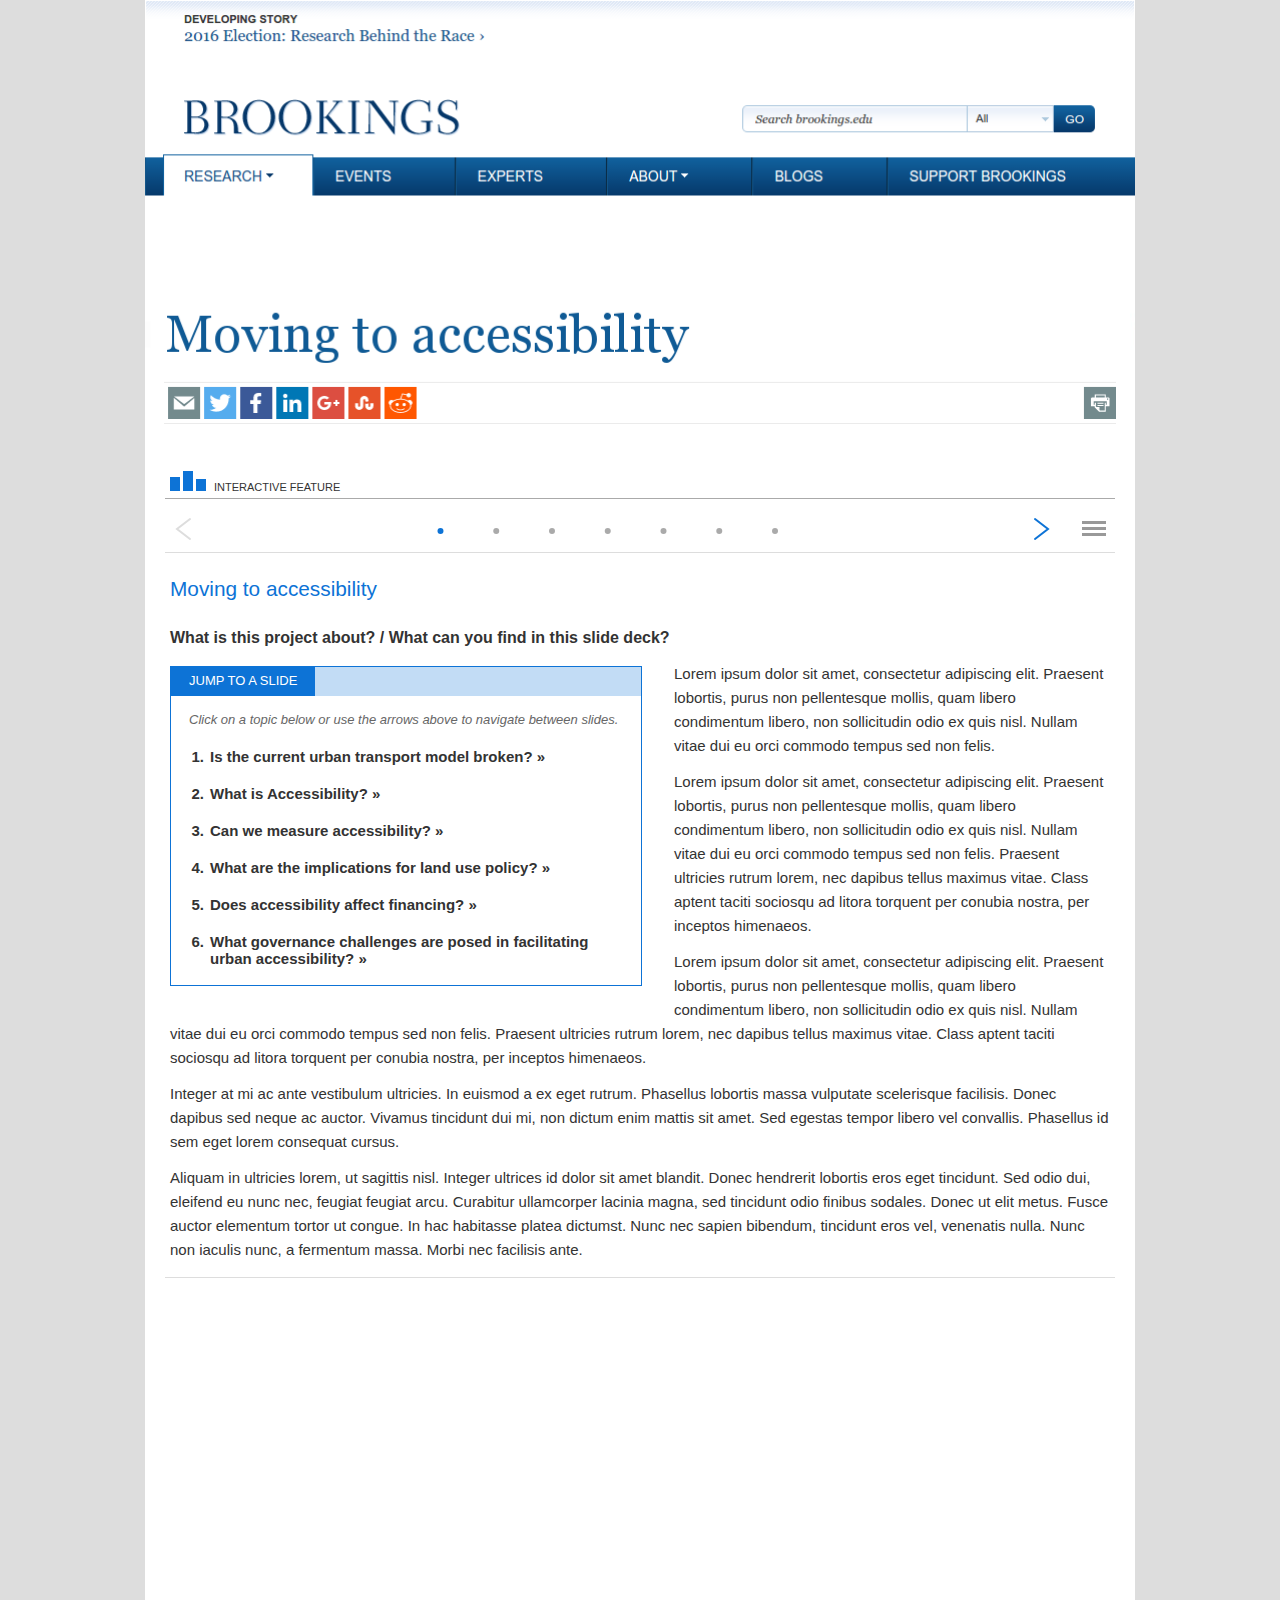
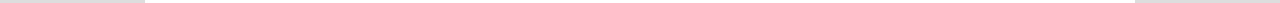
<file: sitecore_version/index.html>
<!--FIX INITIAL VIEW-->

<!DOCTYPE html>
<html>

<head>
<meta charset="UTF-8">
<meta name="viewport" content="width=device-width, initial-scale=1">

<link rel="stylesheet" type="text/css" href="metroInteractiveStyles.css">
<link rel="stylesheet" type="text/css" href="transitAccess.css">
</head>

<body style="background-color:#dddddd">
<script src="d3min.js" type="text/javascript"></script>
<script src="stateTracking.js" type="text/javascript"></script>

<div style="max-width:990px;width:100%;position:relative;margin:auto;background-color:#ffffff">
	<div style="width:100%">
		<img style="width:100%;" src="header.png"></img>
	</div>


	<div style="max-width:950px;width:100%;min-width:320px;min-height:600px;margin:25px auto">
		<div id="transit-access-wrap"></div>
	</div>

	<div style="width:100%;height:300px"></div>

</div>

<script>
	var TransitAccess = MetroInteractive(document.getElementById("transit-access-wrap"));
	TransitAccess.about("title","Moving to accessibility");
	TransitAccess.about("description",["<b>What is this project about? / What can you find in this slide deck?</b>","Lorem ipsum dolor sit amet, consectetur adipiscing elit. Praesent lobortis, purus non pellentesque mollis, quam libero condimentum libero, non sollicitudin odio ex quis nisl. Nullam vitae dui eu orci commodo tempus sed non felis.","Lorem ipsum dolor sit amet, consectetur adipiscing elit. Praesent lobortis, purus non pellentesque mollis, quam libero condimentum libero, non sollicitudin odio ex quis nisl. Nullam vitae dui eu orci commodo tempus sed non felis. Praesent ultricies rutrum lorem, nec dapibus tellus maximus vitae. Class aptent taciti sociosqu ad litora torquent per conubia nostra, per inceptos himenaeos.","Lorem ipsum dolor sit amet, consectetur adipiscing elit. Praesent lobortis, purus non pellentesque mollis, quam libero condimentum libero, non sollicitudin odio ex quis nisl. Nullam vitae dui eu orci commodo tempus sed non felis. Praesent ultricies rutrum lorem, nec dapibus tellus maximus vitae. Class aptent taciti sociosqu ad litora torquent per conubia nostra, per inceptos himenaeos.","Integer at mi ac ante vestibulum ultricies. In euismod a ex eget rutrum. Phasellus lobortis massa vulputate scelerisque facilisis. Donec dapibus sed neque ac auctor. Vivamus tincidunt dui mi, non dictum enim mattis sit amet. Sed egestas tempor libero vel convallis. Phasellus id sem eget lorem consequat cursus.","Aliquam in ultricies lorem, ut sagittis nisl. Integer ultrices id dolor sit amet blandit. Donec hendrerit lobortis eros eget tincidunt. Sed odio dui, eleifend eu nunc nec, feugiat feugiat arcu. Curabitur ullamcorper lacinia magna, sed tincidunt odio finibus sodales. Donec ut elit metus. Fusce auctor elementum tortor ut congue. In hac habitasse platea dictumst. Nunc nec sapien bibendum, tincidunt eros vel, venenatis nulla. Nunc non iaculis nunc, a fermentum massa. Morbi nec facilisis ante."]);
</script>

<script src="box1.js"></script>
<script src="box2.js"></script>
<script src="box3.js"></script>
<script src="box4.js"></script>
<script src="box5.js"></script>
<script src="box6.js"></script>
	


<script>
	TransitAccess.cap(); //tell the app to try and auto-draw based on hash and defaults
</script>

</body>
</html>
</file>
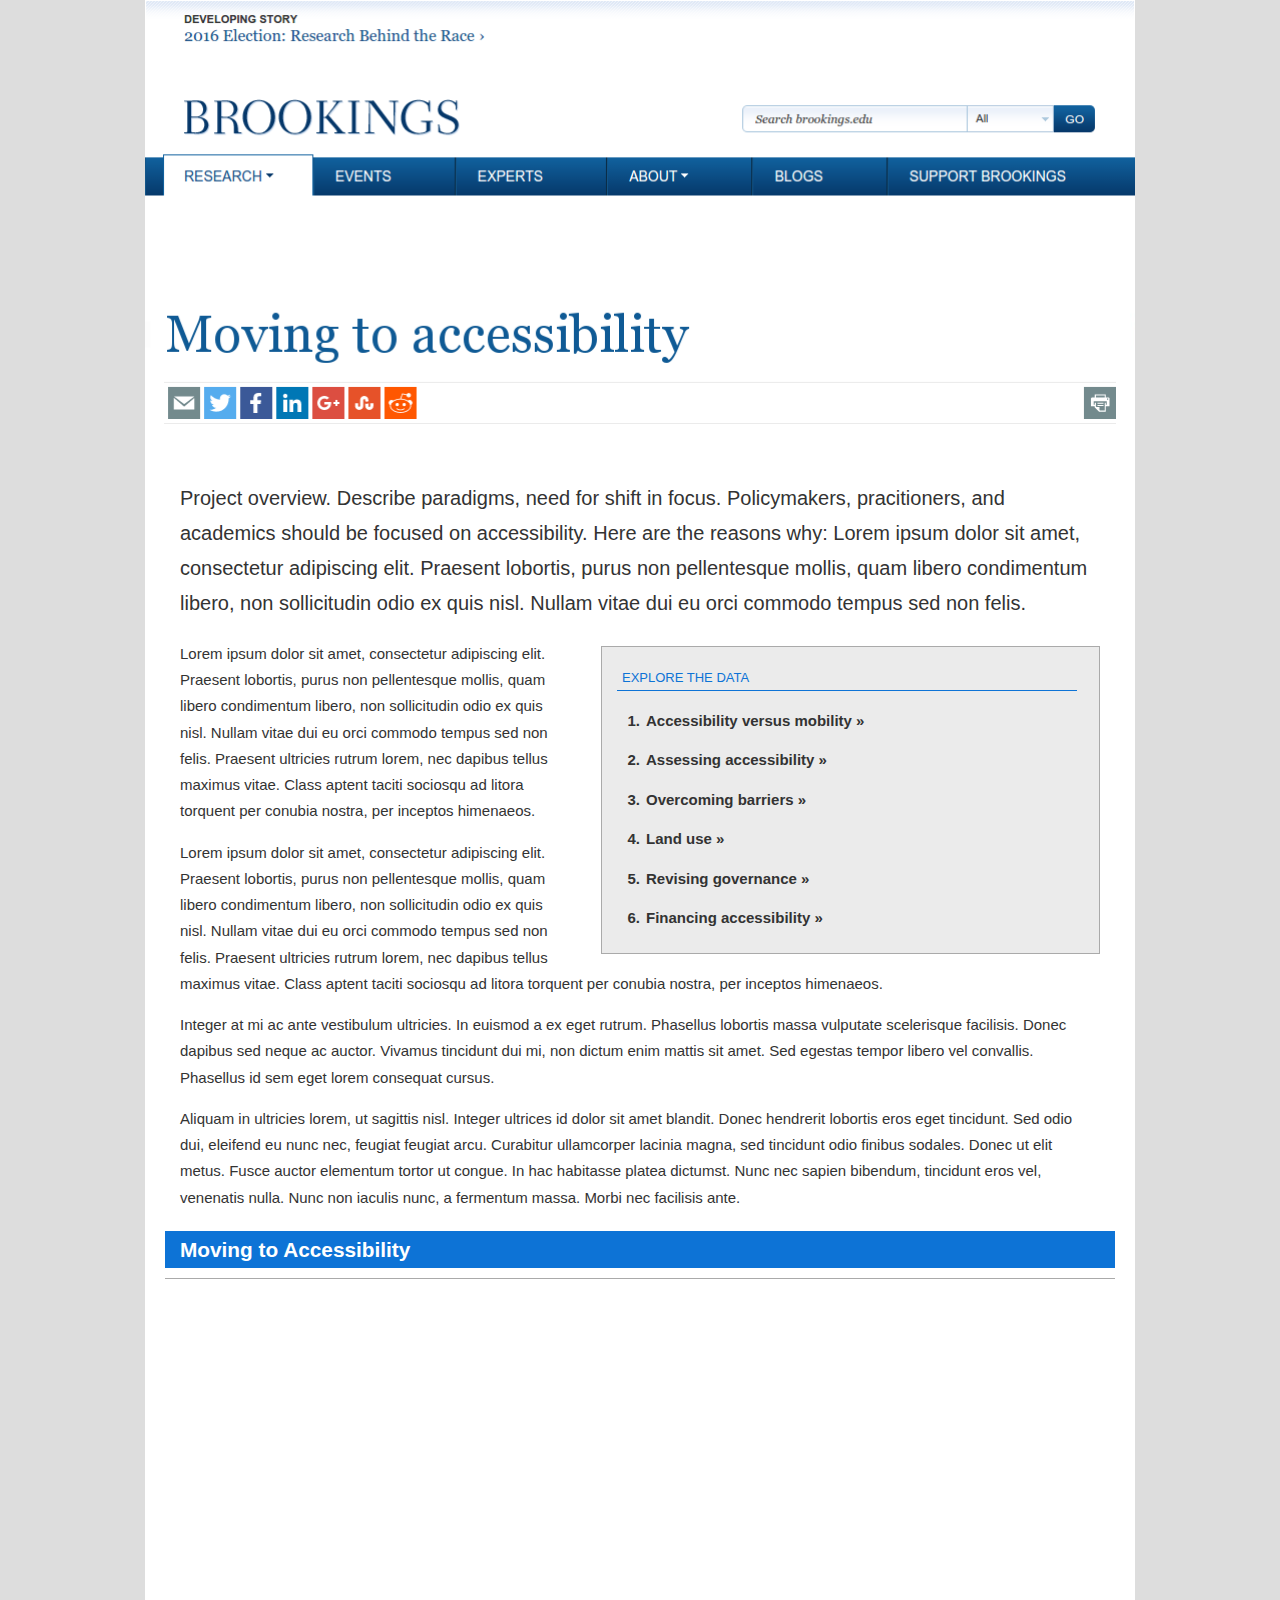
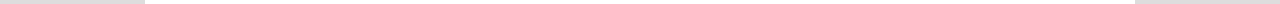
<file: testing/v0/index.html>
<!--FIX INITIAL VIEW-->

<!DOCTYPE html>
<html>

<head>
<meta charset="UTF-8">
<meta name="viewport" content="width=device-width, initial-scale=1">

<link rel="stylesheet" type="text/css" href="metroInteractiveStyles.css">
</head>

<body style="background-color:#dddddd">
<script src="d3min.js" type="text/javascript"></script>
<script src="stateTracking.js" type="text/javascript"></script>
<script src="mapClass.js"></script>

<div style="max-width:990px;width:100%;position:relative;margin:auto;background-color:#ffffff">
	<div style="width:100%">
		<img style="width:100%;" src="header.png"></img>
	</div>


	<div style="max-width:950px;width:100%;min-width:320px;min-height:600px;margin:25px auto">
		<div id="youth-employment-wrap"></div>
	</div>

	<div style="width:100%;height:300px"></div>

</div>

<script>
	var TransitAccess = MetroInteractive(document.getElementById("youth-employment-wrap"));
	TransitAccess.about("title","Moving to Accessibility");
	TransitAccess.about("description",["Project overview. Describe paradigms, need for shift in focus. Policymakers, pracitioners, and academics should be focused on accessibility. Here are the reasons why: Lorem ipsum dolor sit amet, consectetur adipiscing elit. Praesent lobortis, purus non pellentesque mollis, quam libero condimentum libero, non sollicitudin odio ex quis nisl. Nullam vitae dui eu orci commodo tempus sed non felis.","Lorem ipsum dolor sit amet, consectetur adipiscing elit. Praesent lobortis, purus non pellentesque mollis, quam libero condimentum libero, non sollicitudin odio ex quis nisl. Nullam vitae dui eu orci commodo tempus sed non felis. Praesent ultricies rutrum lorem, nec dapibus tellus maximus vitae. Class aptent taciti sociosqu ad litora torquent per conubia nostra, per inceptos himenaeos.","Lorem ipsum dolor sit amet, consectetur adipiscing elit. Praesent lobortis, purus non pellentesque mollis, quam libero condimentum libero, non sollicitudin odio ex quis nisl. Nullam vitae dui eu orci commodo tempus sed non felis. Praesent ultricies rutrum lorem, nec dapibus tellus maximus vitae. Class aptent taciti sociosqu ad litora torquent per conubia nostra, per inceptos himenaeos.","Integer at mi ac ante vestibulum ultricies. In euismod a ex eget rutrum. Phasellus lobortis massa vulputate scelerisque facilisis. Donec dapibus sed neque ac auctor. Vivamus tincidunt dui mi, non dictum enim mattis sit amet. Sed egestas tempor libero vel convallis. Phasellus id sem eget lorem consequat cursus.","Aliquam in ultricies lorem, ut sagittis nisl. Integer ultrices id dolor sit amet blandit. Donec hendrerit lobortis eros eget tincidunt. Sed odio dui, eleifend eu nunc nec, feugiat feugiat arcu. Curabitur ullamcorper lacinia magna, sed tincidunt odio finibus sodales. Donec ut elit metus. Fusce auctor elementum tortor ut congue. In hac habitasse platea dictumst. Nunc nec sapien bibendum, tincidunt eros vel, venenatis nulla. Nunc non iaculis nunc, a fermentum massa. Morbi nec facilisis ante."]);
</script>

<!--<script src="aboutView.js"></script>-->
<script src="views.js"></script>
	
<!--<script src="viewX.js"></script>-->

<script>
	TransitAccess.cap(); //tell the app to try and auto-draw based on hash and defaults
</script>

</body>
</html>
</file>
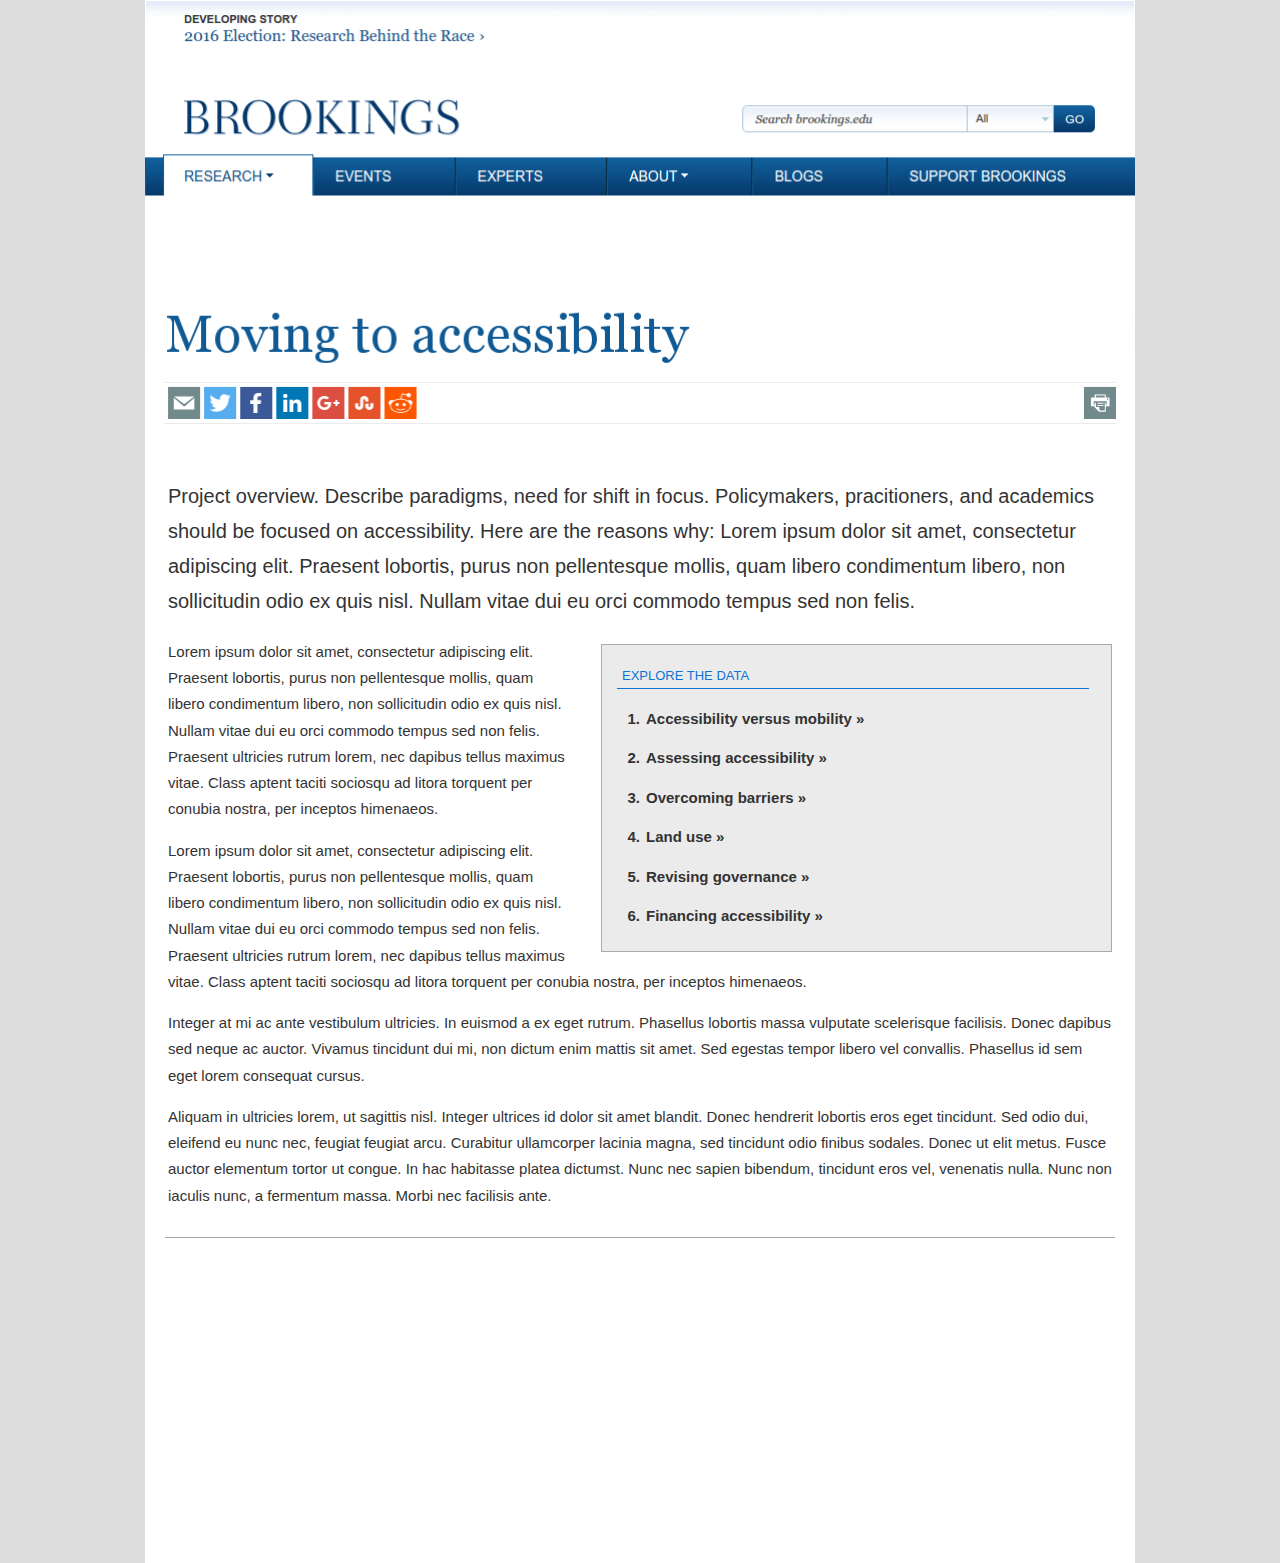
<file: archive/testing of sitecore version/v0/index.html>
<!--FIX INITIAL VIEW-->

<!DOCTYPE html>
<html>

<head>
<meta charset="UTF-8">
<meta name="viewport" content="width=device-width, initial-scale=1">

<link rel="stylesheet" type="text/css" href="metroInteractiveStyles.css">
</head>

<body style="background-color:#dddddd">
<script src="d3min.js" type="text/javascript"></script>
<script src="stateTracking.js" type="text/javascript"></script>
<script src="mapClass.js"></script>

<div style="max-width:990px;width:100%;position:relative;margin:auto;background-color:#ffffff">
	<div style="width:100%">
		<img style="width:100%;" src="header.png"></img>
	</div>


	<div style="max-width:950px;width:100%;min-width:320px;min-height:600px;margin:25px auto">
		<div id="youth-employment-wrap"></div>
	</div>

	<div style="width:100%;height:300px"></div>

</div>

<script>
	var TransitAccess = MetroInteractive(document.getElementById("youth-employment-wrap"));
	//TransitAccess.about("title","Moving to Accessibility");
	TransitAccess.about("description",["Project overview. Describe paradigms, need for shift in focus. Policymakers, pracitioners, and academics should be focused on accessibility. Here are the reasons why: Lorem ipsum dolor sit amet, consectetur adipiscing elit. Praesent lobortis, purus non pellentesque mollis, quam libero condimentum libero, non sollicitudin odio ex quis nisl. Nullam vitae dui eu orci commodo tempus sed non felis.","Lorem ipsum dolor sit amet, consectetur adipiscing elit. Praesent lobortis, purus non pellentesque mollis, quam libero condimentum libero, non sollicitudin odio ex quis nisl. Nullam vitae dui eu orci commodo tempus sed non felis. Praesent ultricies rutrum lorem, nec dapibus tellus maximus vitae. Class aptent taciti sociosqu ad litora torquent per conubia nostra, per inceptos himenaeos.","Lorem ipsum dolor sit amet, consectetur adipiscing elit. Praesent lobortis, purus non pellentesque mollis, quam libero condimentum libero, non sollicitudin odio ex quis nisl. Nullam vitae dui eu orci commodo tempus sed non felis. Praesent ultricies rutrum lorem, nec dapibus tellus maximus vitae. Class aptent taciti sociosqu ad litora torquent per conubia nostra, per inceptos himenaeos.","Integer at mi ac ante vestibulum ultricies. In euismod a ex eget rutrum. Phasellus lobortis massa vulputate scelerisque facilisis. Donec dapibus sed neque ac auctor. Vivamus tincidunt dui mi, non dictum enim mattis sit amet. Sed egestas tempor libero vel convallis. Phasellus id sem eget lorem consequat cursus.","Aliquam in ultricies lorem, ut sagittis nisl. Integer ultrices id dolor sit amet blandit. Donec hendrerit lobortis eros eget tincidunt. Sed odio dui, eleifend eu nunc nec, feugiat feugiat arcu. Curabitur ullamcorper lacinia magna, sed tincidunt odio finibus sodales. Donec ut elit metus. Fusce auctor elementum tortor ut congue. In hac habitasse platea dictumst. Nunc nec sapien bibendum, tincidunt eros vel, venenatis nulla. Nunc non iaculis nunc, a fermentum massa. Morbi nec facilisis ante."]);
</script>

<!--<script src="aboutView.js"></script>-->
<script src="views.js"></script>
	
<!--<script src="viewX.js"></script>-->

<script>
	TransitAccess.cap(); //tell the app to try and auto-draw based on hash and defaults
</script>

</body>
</html>
</file>
<file: sitecore_version/metroInteractiveStyles.css>
/*core styles*/
.metro-interactive-wrap p, .metro-interactive-wrap a, .metro-interactive-wrap i, .metro-interactive-wrap li, .metro-interactive-wrap td{
	font-family:arial;
	font-size:15px;
	color:#333333;
	fill:#333333;
	margin:1em 0px 1em 0px;
	padding:0px;
	line-height:1.3em;
}
.metro-interactive-wrap text{
	fill:#333333;
	font-family:arial;
}

.metro-interactive-wrap hr{
	border:1px solid #cccccc;
	border-width:1px 0px 0px 0px;
	height:1px;
	margin:8px 0px 8px 0px;
	padding:0px;
}

.metro-interactive-wrap ul{
	margin:0px;
	padding:0px;
}

.metro-interactive-wrap select{
	background-color:#ffffff;
	padding:5px;
	border: 1px solid #aaaaaa;
	outline: 0px solid #aaaaaa;

	font-size:15px;
	font-family:arial, helvetica, sans;
	line-height:1.25em;
}

.metro-interactive-wrap option{
	font-size:15px;
	font-family:arial, helvetica, sans;
}

.metro-interactive-wrap select:focus{
	border: 1px solid #aaaaaa;
}

/*end core styles*/
.metro-interactive-wrap{
	margin:0px 0px;
	background-color:#ffffff;
}

.metro-interactive-progress{
	background-color:#ffffff;
	margin:0px 0px 0px 0px;
	padding:8px 0px 7px 0px;
	height:44px;
	width:100%;
	border-bottom:1px solid #dddddd;
	-webkit-box-sizing:border-box;
	-moz-box-sizing:border-box;
	box-sizing:border-box;
	position:relative;
	visibility:visible;
	z-index:50;
	left:0%;
}

.metro-interactive-progress path{
	stroke:#0D73D6;
	stroke-width:2px;
	fill:#ffffff;
	fill:none;
	-webkit-transition:stroke 0.15s ease;
	-moz-transition:stroke 0.15s ease;
	-o-transition:stroke 0.15s ease;
	transition:stroke 0.15s ease;
}

.metro-interactive-progress .menu-button-inactive path{stroke:#dddddd;}
.metro-interactive-progress .menu-button-active path{stroke:#5097DD;}

.metro-interactive-wrap div.sort-asc p::after{content:"▲";color:#666666;}
.metro-interactive-wrap div.sort-desc p::after{content: "▼";color:#666666;}

.metro-interactive-wrap .generic-button{
	float:left;
	margin:2px 8px 6px 0px;
	padding: 2px 6px;
	border:1px solid #aaaaaa;
	background-color:#ffffff;
	cursor:pointer;
	-webkit-box-sizing:border-box;
	-moz-box-sizing:border-box;
	box-sizing:border-box;
}
.metro-interactive-wrap .generic-button:last-child{margin-right:0px;}
.metro-interactive-wrap .generic-button:hover{border-color:#666666;}
.metro-interactive-wrap .generic-button.generic-button-selected, .metro-interactive-wrap .generic-button.generic-button-selected:hover{background-color:#666666;border-color:#666666;}
.metro-interactive-wrap .generic-button p{
	font-size:13px;
	text-align:center;
	line-height:1em;
	padding:4px 8px;
	margin:0px;

	/*disable text selection*/
	-moz-user-select: none;
	-ms-user-select: none;
	-webkit-touch-callout: none;
	-webkit-user-select: none;   
	user-select: none;
}
.metro-interactive-wrap .generic-button.generic-button-selected p{color:#ffffff;}

.metro-interactive-wrap .striped-background{
	background-image: linear-gradient(to left, #fbfbfb, #ffffff);
}

.metro-interactive-wrap .text-accent-uc1{
	text-transform:uppercase;
	color:#666666;
	margin:0px;
	font-size:11px;
}

.metro-interactive-wrap .text-accent-uc2{
	text-transform:uppercase;
	color:#666666;
	margin:0px;
	font-size:13px;
}


.metro-interactive-views{
	min-height:500px;
	position:relative;
	visibility:visible;
	overflow:hidden;
	border:1px solid #aaaaaa;
	border-width:0px 0px 0px 0px;
	z-index:50;
	left:0%;
}

.metro-interactive-views .metro-interactive-global-options{
	position:absolute;
	width:320px;
	height:100%;
	height:calc(100% - 1px);
	z-index:60;
	top:0px;
	right:0px;
	opacity:1;
	background-color:#ffffff;
	background-color:rgba(255,255,255,1);
	border:1px solid #dddddd;
	border-width: 0px 1px 0px 1px;


	-webkit-transition:opacity 0.35s ease, right 0.5s ease;
	-moz-transition:opacity 0.35s ease, right 0.5s ease;
	-o-transition:opacity 0.35s ease, right 0.5s ease;
	transition:opacity 0.35s ease, right 0.5s ease;
}
.metro-interactive-views .metro-interactive-global-options.global-options-hidden{	
	opacity: 0;
}
.metro-interactive-views .metro-interactive-global-options.global-options-out{
	right:-320px;
	z-index: 0;
}


.metro-interactive-view-wrap{
	position:absolute;
	top:0px;
	left:0%;
	width:100%;
	height:auto;
}

.metro-interactive-view{
	position:relative;
	top:0%;
	left:0%;
	min-height:600px;

	opacity: 1;

	-webkit-transition:opacity 0.35s ease, left 0.5s ease;
	-moz-transition:opacity 0.35s ease, left 0.5s ease;
	-o-transition:opacity 0.35s ease, left 0.5s ease;
	transition:opacity 0.35s ease, left 0.5s ease;

	-webkit-box-sizing:border-box;
 	-moz-box-sizing: border-box;
  	box-sizing: border-box;

  	border:1px solid #dddddd;
  	border-width:0px 0px 1px 0px;

  	padding:0px 0px 10px 0px;
  	z-index:10;

  	background: #ffffff;
}

.metro-interactive-view-header{
	background-color: #ffffff;
	left:0px;
	position:relative;
	padding:20px 5px 3px 5px;
	z-index:15;
	margin-bottom:0px;
	min-height:30px;
}

.metro-interactive-wrap .metro-interactive-view-header p:first-child{color:#0D73D6; line-height:1.3em; font-size:1.3em; font-weight:normal; margin:2px 0px 2px 0px;}
.metro-interactive-wrap .metro-interactive-header-text{color:#0D73D6; line-height:1.3em; font-size:1.3em; font-weight:normal; margin:2px 0px 2px 0px;}
.metro-interactive-wrap .metro-interactive-view-description{line-height:1.6em;margin-top:0.5em;margin-bottom:0.5em;}

.metro-interactive-view-content{
	padding:5px 5px;
}

.metro-interactive-view-content p, .metro-interactive-view-content li{line-height:1.6em;}

.metro-interactive-view.out-left{left:-110%; opacity:0; z-index:1;}
.metro-interactive-view.out-right{left:110%; opacity:0; z-index:1;}
.metro-interactive-view.out-of-view{
	-webkit-transition:none;
	-moz-transition:none;
	-o-transition:none;
	transition:none;
}
.metro-interactive-view.bad-view{opacity:0.3;}
.metro-interactive-view.bad-view::before{content:"An error occured while retrieving your data. Please reload the page"; position:absolute; top:50px; left:30px;}

.metro-interactive-wrap .out-of-flow{
	position:absolute;
	visibility:hidden;
	top:0px;
	left:0px;
	z-index:0;
	pointer-events:none;
}

/*control of showing/hiding the toc is at bottom to ensure the styles are note overridden*/

p.metro-interactive-description{
	line-height:1.6em;
	font-size:1em;
	margin:0.8em 0px 0px 0px;
}

p.metro-interactive-description:first-child{
	font-size:1em;
	font-weight:bold;
	margin-top:0.8em;
}

.metro-interactive-toc-box{
	border:1px solid #0D73D6;
	margin:15px 30px 15px 0px;
	width:50%;
	float:left;
}

.metro-interactive-content-link{
	cursor:pointer;
	margin:10px 0px;
	font-weight:bold;
	position:relative;
}
.metro-interactive-content-link p{position:relative;}
.metro-interactive-content-link:hover p {
	color:#0D73D6;
}

.metro-interactive-loading-icon{
	position:absolute;
	left:50%;
	margin-left:-20px;
	top:50px;
	display:none;
}



.metro-interactive-info-button{
	position:absolute;
	right:0px;
	top:0px;
	width:30px;
	height:23px;
	padding:9px 6px 9px 10px;
	z-index:100;
	cursor:pointer;
}

.metro-interactive-info-button > div{
	border:0px solid #0D73D6;
	position:relative;
	width:100%;
	height:21px;
}

.metro-interactive-info-button > div:before{
	content: "";
	position: absolute;
	top: 0px;
	left: 0px;
	width: 24px;
	margin: 3px;
	height: 3px;
	border-top: 9px double #999999;
	border-bottom: 3px solid #999999;
	background-color: #ffffff;
}

.metro-interactive-info-button:hover > div:before{
	border-color:#0D73D6;
}

.metro-interactive-close-button{
	position:absolute;
	right:0px;
	top:0px;
	width:25px;
	height:25px;
	margin:0px 7px;
	z-index:105;
	cursor:pointer;
}

.metro-interactive-close-button:after,.metro-interactive-close-button:before{
	-webkit-transform: rotate(45deg);
    -moz-transform: rotate(45deg);
    -ms-transform: rotate(45deg);
    -o-transform: rotate(45deg);
    transform: rotate(45deg);
    width:100%;
    top:50%;
    height:4px;
    margin-top:-2px;
    background-color:#ffffff;
    content:"";
    position:absolute;
}
.metro-interactive-close-button:before{
	-webkit-transform: rotate(-45deg);
    -moz-transform: rotate(-45deg);
    -ms-transform: rotate(-45deg);
    -o-transform: rotate(-45deg);
    transform: rotate(-45deg);
}




.metro-interactive-loading-icon rect{shape-rendering:crispEdges;}
.metro-interactive-loading-icon text{fill:#666666;}

.metro-interactive-view.view-is-loading .metro-interactive-loading-icon{display:block;}

/*Utility classes*/
.metro-interactive-wrap .c-fix::after{
	content:"";
	display:table;
	clear:both;
}

.metro-interactive-wrap .as-table p{
	margin:0px;
	line-height:normal;
}

.metro-interactive-wrap .as-table p span{
	white-space: nowrap;
}

.metro-interactive-wrap .as-table{
	display:table;
	table-layout:fixed;
	width:100%;
	border-collapse:collapse;
}

.metro-interactive-wrap .as-table .as-table-row{
	display:table-row;
	width:100%;
}

.metro-interactive-wrap .as-table .as-table-row.as-row-highlight {
	background-color:#e0e0e0;
}

.metro-interactive-wrap .as-table .as-table-row .as-table-cell{
	display:table-cell;
	vertical-align:bottom;
	padding:5px 5px 5px 2px;
}
.metro-interactive-wrap .as-table .as-table-row .as-table-cell.border-bottom{
	border:1px dotted #aaaaaa;
	border-width:0px 0px 1px 0px; 
	border-bottom-color:#aaaaaa;
}
.metro-interactive-wrap .as-table .as-table-row:last-child .as-table-cell{border-bottom:none;}

.metro-interactive-wrap .table-row .row-detail{display:none; min-height:100px;padding-top:12px;}

.metro-interactive-wrap .table-row{
	background-color:#ffffff;
	cursor:pointer;
	pointer-events:all;
	border:none;
	padding:15px 10px 10px 10px;
}
.metro-interactive-wrap .table-row.row-is-pinned, .metro-interactive-wrap .table-row.row-is-highlighted{
	background-color:#fbfbfb;
	border-right-color:#aaaaaa;
	border-left-color:#aaaaaa;
}

.metro-interactive-wrap .as-table-row.row-is-pinned, .metro-interactive-wrap .as-table-row.row-is-highlighted{
	background-color:#ebebeb;
}
.metro-interactive-wrap .as-table-row.row-is-pinned p, 
.metro-interactive-wrap .as-table-row.row-is-highlighted p,
.metro-interactive-wrap .as-table-row.row-is-bolded p {
	font-weight:bold;
}

.metro-interactive-wrap .table-row.row-is-pinned .row-label, 
.metro-interactive-wrap .table-row.row-is-highlighted .row-label{font-weight:bold;}

.metro-interactive-wrap .table-row.row-is-pinned {border-style:solid;}
.metro-interactive-wrap .table-row.row-is-pinned .row-detail{display:block;}

.metro-interactive-wrap .two-fifths{
	width:40%;
	float:left;
	overflow-x:hidden;
	overflow-y:auto;
}

/*clearfix the grid*/
.metro-interactive-wrap .metro-interactive-grid:after{
	content:"";
	display:table;
	clear:both;
}

.metro-interactive-wrap .metro-interactive-grid > div{
	-webkit-box-sizing:border-box;
	-moz-box-sizing:border-box;
	box-sizing:border-box;
	padding:15px;
	float:left;
}
.metro-interactive-wrap .metro-interactive-grid.four-equal > div{width:25%;}
.metro-interactive-wrap .metro-interactive-grid.three-equal > div{width:33.3%;}
.metro-interactive-wrap .metro-interactive-grid.two-equal > div{width:50%;}

.metro-interactive-wrap .metro-interactive-grid.three-two > div{width:40%;}
.metro-interactive-wrap .metro-interactive-grid.three-two > div:first-child{width:60%;}
.metro-interactive-wrap .metro-interactive-grid.two-three > div{width:60%;}
.metro-interactive-wrap .metro-interactive-grid.two-three > div:first-child{width:40%;}

.metro-interactive-wrap .metro-interactive-grid.three-one > div{width:25%;}
.metro-interactive-wrap .metro-interactive-grid.three-one > div:first-child{width:75%;}
.metro-interactive-wrap .metro-interactive-grid.one-three > div{width:75%;}
.metro-interactive-wrap .metro-interactive-grid.one-three > div:first-child{width:25%;}

.metro-interactive-wrap .no-mobile-display{

}

.metro-interactive-wrap .bulleted-item{
	position:relative;
	margin:0px 15px 0px 45px;
	padding:0px 5px 5px 5px;
}
.metro-interactive-wrap .bulleted-item::before{
	position:absolute;
	left:-12px;
	content:"• ";
}
.metro-interactive-wrap .bulleted-item span{font-style:italic; text-decoration:underline;}

.metro-interactive-view .column-right{float:right;}
.metro-interactive-view .column-left{float:left;}

.metro-interactive-view svg g.d3-axis-group text{
	font-size:11px;
}
.metro-interactive-view svg g.d3-axis-group line, .metro-interactive-view svg g.d3-axis-group path{
	fill:none;
	stroke:#cccccc;
	stroke-width:1px;
	shape-rendering:crispEdges;
}


@media (min-width:0px){
	.metro-interactive-wrap .metro-interactive-grid.four-equal > div{width:100%;}
	.metro-interactive-wrap .metro-interactive-grid.three-equal > div{width:100%;}
	.metro-interactive-wrap .metro-interactive-grid.two-equal > div{width:100%;}

	.metro-interactive-wrap .metro-interactive-grid.three-two > div{width:100%;}
	.metro-interactive-wrap .metro-interactive-grid.three-two > div:first-child{width:100%;}
	.metro-interactive-wrap .metro-interactive-grid.two-three > div{width:100%;}
	.metro-interactive-wrap .metro-interactive-grid.two-three > div:first-child{width:100%;}

	.metro-interactive-wrap .metro-interactive-grid.three-one > div{width:100%;}
	.metro-interactive-wrap .metro-interactive-grid.three-one > div:first-child{width:100%;}
	.metro-interactive-wrap .metro-interactive-grid.one-three > div{width:100%;}
	.metro-interactive-wrap .metro-interactive-grid.one-three > div:first-child{width:100%;}

	.metro-interactive-wrap .no-mobile-display{display:none;}
	.metro-interactive-wrap .mobile-bottom-buffer{margin-bottom:25px;}

	p.first-graph-emphasis{margin-top:1em;}
	.metro-interactive-toc-box{float:none; width:auto; margin:1em 0px 1em 0px;}

	.metro-interactive-wrap p, .metro-interactive-wrap a, .metro-interactive-wrap i, .metro-interactive-wrap li, 
	.metro-interactive-wrap td, .metro-interactive-wrap p span{
			font-size:13px;
	}

	.metro-interactive-wrap .metro-interactive-header-text{font-size:15px;}

	.metro-interactive-views .metro-interactive-global-options{width:320px;}
	.metro-interactive-views .metro-interactive-global-options.global-options-out{right:-320px;}

}
@media (min-width:640px){
	.metro-interactive-wrap .metro-interactive-grid.four-equal > div{width:25%;}
	.metro-interactive-wrap .metro-interactive-grid.three-equal > div{width:33.3%;}
	.metro-interactive-wrap .metro-interactive-grid.two-equal > div{width:50%;}

	.metro-interactive-wrap .metro-interactive-grid.three-two > div{width:40%;}
	.metro-interactive-wrap .metro-interactive-grid.three-two > div:first-child{width:60%;}
	.metro-interactive-wrap .metro-interactive-grid.two-three > div{width:60%;}
	.metro-interactive-wrap .metro-interactive-grid.two-three > div:first-child{width:40%;}

	.metro-interactive-wrap .metro-interactive-grid.three-one > div{width:25%;}
	.metro-interactive-wrap .metro-interactive-grid.three-one > div:first-child{width:75%;}
	.metro-interactive-wrap .metro-interactive-grid.one-three > div{width:75%;}
	.metro-interactive-wrap .metro-interactive-grid.one-three > div:first-child{width:25%;}

	.metro-interactive-wrap .no-mobile-display{display:block;}
	.metro-interactive-wrap .mobile-bottom-buffer{margin-bottom:0px;}

	p.first-graph-emphasis{margin-top:1em;}
	.metro-interactive-toc-box{float:left; width:50%; margin:1em 2em 1em 0em;}

	.metro-interactive-wrap p, .metro-interactive-wrap a, .metro-interactive-wrap i, .metro-interactive-wrap li, 
	.metro-interactive-wrap td, .metro-interactive-wrap p span{
			font-size:15px;
	}

	.metro-interactive-wrap .metro-interactive-header-text{font-size:17px;}

	.metro-interactive-views .metro-interactive-global-options{width:420px;}
	.metro-interactive-views .metro-interactive-global-options.global-options-out{right:-420px;}
}

/*misc*/
body{
	margin:0px;
}

/*disable text highlighting*/
.metro-interactive-wrap .disable-text-select {
	-moz-user-select: none;
	-ms-user-select: none;
	-webkit-touch-callout: none;
	-webkit-user-select: none;   
	user-select: none;
}
</file>
<file: sitecore_version/transitAccess.css>
/*transit-access styles*/

.left60{
	width:55%;
	float:left;
}

.right40{
	width:44%;
	float:right;
	background-color:#efefef;
	border:1px solid #aaaaaa;
	margin-right:-4px;
	margin-top:1.25em;
	min-height:500px;
}

.left60 div{
	padding:0px 10px 0px 0px;
}

.right40 div{
	padding:10px 20px;
}

.right40 div p:first-child{margin-top:5px; font-style:italic;}

@media (min-width:0px){
	.left60, .right40{
		width:auto;
		float:none;
	}
}

@media (min-width:780px){
	.left60{
		width:55%;
		float:left;
	}
	.right40{
		width:42%;
		float:right;
	}

}
</file>
<file: testing/v0/metroInteractiveStyles.css>
/*core styles*/
.metro-interactive-wrap p, .metro-interactive-wrap a, .metro-interactive-wrap i, .metro-interactive-wrap li{
	font-family:arial;
	font-size:15px;
	color:#333333;
	fill:#333333;
	margin:1em 0px 1em 0px;
	padding:0px;
	line-height:1.3em;
}
.metro-interactive-wrap text{
	fill:#333333;
	font-family:arial;
}

.metro-interactive-wrap hr{
	border:1px solid #cccccc;
	border-width:1px 0px 0px 0px;
	height:1px;
	margin:8px 0px 8px 0px;
	padding:0px;
}

.metro-interactive-wrap ul{
	margin:0px;
	padding:0px;
}

/*end core styles*/


.metro-interactive-wrap{
	margin:0px 0px;
	background-color:#ffffff;
}

.metro-interactive-progress{
	background-color:#ffffff;
	margin:0px 0px 10px 0px;
	padding:15px 0px 0px 0px;
	height:35px;
	width:100%;
	-webkit-box-sizing:border-box;
	-moz-box-sizing:border-box;
	box-sizing:border-box;
	position:relative;
	visibility:visible;
}

.metro-interactive-progress path{
	stroke:#999999;
	stroke-width:2px;
	fill:#ffffff;
	fill:none;
	-webkit-transition:stroke 0.15s ease;
	-moz-transition:stroke 0.15s ease;
	-o-transition:stroke 0.15s ease;
	transition:stroke 0.15s ease;
}

.metro-interactive-progress .menu-button-inactive path{stroke:#dddddd;}
.metro-interactive-progress .menu-button-active path{stroke:#0D73D6;}

.metro-interactive-wrap div.sort-asc p::after{content:"▲";color:#666666;}
.metro-interactive-wrap div.sort-desc p::after{content: "▼";color:#666666;}

.metro-interactive-wrap .generic-button{
	float:left;
	margin:4px 8px 4px 0px;
	border:1px solid #aaaaaa;
	cursor:pointer;
	-webkit-box-sizing:border-box;
	-moz-box-sizing:border-box;
	box-sizing:border-box;
}
.metro-interactive-wrap .generic-button:hover{border-color:#666666;}
.metro-interactive-wrap .generic-button.generic-button-selected, .metro-interactive-wrap .generic-button.generic-button-selected:hover{background-color:#666666;border-color:#666666;}
.metro-interactive-wrap .generic-button p{font-size:13px;text-align:center;line-height:1em;padding:4px 8px;margin:0px;}
.metro-interactive-wrap .generic-button.generic-button-selected p{color:#ffffff;}

.metro-interactive-wrap .striped-background{
	background-image: linear-gradient(to left, #fbfbfb, #ffffff);
}


.metro-interactive-views{
	min-height:500px;
	position:relative;
	visibility:visible;
	overflow:hidden;
	border:1px solid #aaaaaa;
	border-width:0px 0px 0px 0px;
}

.metro-interactive-view-wrap{
	position:absolute;
	top:0px;
	left:0%;
	width:100%;
	height:auto;
}

.metro-interactive-view{
	position:relative;
	top:0%;
	left:0%;
	min-height:600px;

	opacity: 1;

	-webkit-transition:opacity 0.35s ease, left 0.5s ease;
	-moz-transition:opacity 0.35s ease, left 0.5s ease;
	-o-transition:opacity 0.35s ease, left 0.5s ease;
	transition:opacity 0.35s ease, left 0.5s ease;

	-webkit-box-sizing:border-box;
 	-moz-box-sizing: border-box;
  	box-sizing: border-box;

  	border:1px solid #aaaaaa;
  	border-width:1px 0px 1px 0px;

  	padding:0px 0px 10px 0px;
  	z-index:10;

  	background: #ffffff;
}

.metro-interactive-view-header{
	background-color: #ffffff;
	left:0px;
	position:relative;
	padding:15px 5px 3px 5px;
	z-index:15;
	margin-bottom:0px;
	min-height:30px;
}

.metro-interactive-view-header p:first-child, p.metro-interactive-header-text{color:#0D73D6; line-height:1.3em; font-size:1.3em; font-weight:bold; margin:2px 0px 2px 0px;}
p.metro-interactive-view-description{line-height:1.75em;margin-top:0.5em;}

.metro-interactive-view-content{
	padding:15px 5px;
}

.metro-interactive-view-content p, .metro-interactive-view-content li{line-height:1.75em;}

.metro-interactive-view.out-left{left:-110%; opacity:0; z-index:1;}
.metro-interactive-view.out-right{left:110%; opacity:0; z-index:1;}
.metro-interactive-view.out-of-view{
	-webkit-transition:none;
	-moz-transition:none;
	-o-transition:none;
	transition:none;
}
.metro-interactive-view.bad-view{opacity:0.3;}
.metro-interactive-view.bad-view::before{content:"An error occured while retrieving your data. Please reload the page"; position:absolute; top:50px; left:30px;}

.metro-interactive-view-menu{
	position:absolute;
	visibility:hidden;
	opacity:0;

	top:0%;
	left:0%;
	min-height:500px;
	/*height:1080px;
	height:100vh;*/
	width:100%;

	-webkit-transition:opacity 0.25s ease, visibility 0s 0.25s;
	-moz-transition:opacity 0.25s ease, visibility 0s 0.25s;
	-o-transition:opacity 0.25s ease, visibility 0s 0.25s;
	transition:opacity 0.25s ease, visibility 0s 0.25s;

	-webkit-box-sizing:border-box;
 	-moz-box-sizing: border-box;
  	box-sizing: border-box;

  	border:1px solid #aaaaaa;
  	border-width:0px 0px 1px 0px;

  	padding:0px 0px 10px 0px;
  	z-index:100;
  	background: #ffffff;
}
.metro-interactive-view-menu .metro-interactive-view-header{background-color:#0D73D6;} /*border-color:#0D73D6;*/
.metro-interactive-view-menu .metro-interactive-view-header p{color:#ffffff;}

/*control of showing/hiding the toc is at bottom to ensure the styles are note overridden*/

p.metro-interactive-description{
	line-height:1.75em;
}

/*p.metro-interactive-description:first-child{
	margin:15px 0px;
	font-size:1.25em;
	line-height:1.75em;
}*/

.metro-interactive-toc-box{
	padding:15px 22px 15px 15px;
	border:1px solid #aaaaaa;
	background-color:#ebebeb;
	margin:5px 0px 10px 30px;
	width:50%;
	float:right;
}

p.first-graph-emphasis{
	margin-top:15px;
	font-size:1.25em;
	line-height:1.75em;
}

.metro-interactive-content-link{
	cursor:pointer;
	margin:10px 0px;
	font-weight:bold;
	position:relative;
}
.metro-interactive-content-link p{position:relative;}
.metro-interactive-content-link:hover p {
	color:#0D73D6;
}

.metro-interactive-loading-icon{
	position:absolute;
	left:50%;
	margin-left:-20px;
	top:50px;
	display:none;
}



.metro-interactive-info-button{
	position:absolute;
	right:0px;
	top:5px;
	width:30px;
	height:23px;
	padding:9px 6px 9px 10px;
	z-index:100;
	cursor:pointer;
}

.metro-interactive-info-button > div{
	border:0px solid #0D73D6;
	position:relative;
	width:100%;
	height:21px;
}

.metro-interactive-info-button > div:before{
	content: "";
	position: absolute;
	top: 0px;
	left: 0px;
	width: 24px;
	margin: 3px;
	height: 3px;
	border-top: 9px double #999999;
	border-bottom: 3px solid #999999;
	background-color: #ffffff;
}

.metro-interactive-info-button > div:hover:before{
	border-color:#0D73D6;
}

.metro-interactive-close-button{
	position:absolute;
	right:0px;
	top:0px;
	width:25px;
	height:25px;
	margin:0px 7px;
	z-index:105;
	cursor:pointer;
}

.metro-interactive-close-button:after,.metro-interactive-close-button:before{
	-webkit-transform: rotate(45deg);
    -moz-transform: rotate(45deg);
    -ms-transform: rotate(45deg);
    -o-transform: rotate(45deg);
    transform: rotate(45deg);
    width:100%;
    top:50%;
    height:4px;
    margin-top:-2px;
    background-color:#ffffff;
    content:"";
    position:absolute;
}
.metro-interactive-close-button:before{
	-webkit-transform: rotate(-45deg);
    -moz-transform: rotate(-45deg);
    -ms-transform: rotate(-45deg);
    -o-transform: rotate(-45deg);
    transform: rotate(-45deg);
}




.metro-interactive-loading-icon rect{shape-rendering:crispEdges;}
.metro-interactive-loading-icon text{fill:#666666;}

.metro-interactive-view.view-is-loading .metro-interactive-loading-icon{display:block;}

/*Utility classes*/
.metro-interactive-wrap .c-fix::after{
	content:"";
	display:table;
	clear:both;
}

.metro-interactive-wrap .as-table p{
	margin:0px;
}

.metro-interactive-wrap .as-table{
	display:table;
	table-layout:fixed;
	width:100%;
	border-collapse:collapse;
}

.metro-interactive-wrap .as-table .as-table-row{
	display:table-row;
	width:100%;
}

.metro-interactive-wrap .as-table .as-table-row .as-table-cell{
	display:table-cell;
	vertical-align:bottom;
	padding:5px 5px 5px 2px;
}
.metro-interactive-wrap .as-table .as-table-row:last-child .as-table-cell{border-bottom:none;}

.metro-interactive-wrap .table-row .row-detail{display:none; min-height:100px;padding-top:12px;}

.metro-interactive-wrap .table-row{
	background-color:#ffffff;
	cursor:pointer;
	pointer-events:all;
	border:1px dotted #ffffff;
	border-width:0px 0px 1px 0px; 
	border-bottom-color:#aaaaaa;
	padding:15px 10px 10px 10px;
}
.metro-interactive-wrap .table-row.row-is-pinned, .metro-interactive-wrap .table-row.row-is-highlighted{
	background-color:#fbfbfb;
	border-right-color:#aaaaaa;
	border-left-color:#aaaaaa;
}
.metro-interactive-wrap .table-row.row-is-pinned .row-label, 
.metro-interactive-wrap .table-row.row-is-highlighted .row-label{font-weight:bold;}

.metro-interactive-wrap .table-row.row-is-pinned {border-style:solid;}
.metro-interactive-wrap .table-row.row-is-pinned .row-detail{display:block;}

.metro-interactive-wrap .two-fifths{
	width:40%;
	float:left;
	overflow-x:hidden;
	overflow-y:auto;
}

.metro-interactive-wrap .metro-interactive-grid > div{
	-webkit-box-sizing:border-box;
	-moz-box-sizing:border-box;
	box-sizing:border-box;
	padding:15px;
	float:left;
}
.metro-interactive-wrap .metro-interactive-grid.four-equal > div{width:25%;}
.metro-interactive-wrap .metro-interactive-grid.three-equal > div{width:33.3%;}
.metro-interactive-wrap .metro-interactive-grid.two-equal > div{width:50%;}

.metro-interactive-wrap .metro-interactive-grid.three-two > div{width:40%;}
.metro-interactive-wrap .metro-interactive-grid.three-two > div:first-child{width:60%;}
.metro-interactive-wrap .metro-interactive-grid.two-three > div{width:60%;}
.metro-interactive-wrap .metro-interactive-grid.two-three > div:first-child{width:40%;}

.metro-interactive-wrap .metro-interactive-grid.three-one > div{width:25%;}
.metro-interactive-wrap .metro-interactive-grid.three-one > div:first-child{width:75%;}
.metro-interactive-wrap .metro-interactive-grid.one-three > div{width:75%;}
.metro-interactive-wrap .metro-interactive-grid.one-three > div:first-child{width:25%;}

.metro-interactive-wrap .no-mobile-display{

}

.metro-interactive-wrap .bulleted-item{
	position:relative;
	margin:0px 15px 0px 45px;
	padding:0px 5px 5px 5px;
}
.metro-interactive-wrap .bulleted-item::before{
	position:absolute;
	left:-12px;
	content:"• ";
}
.metro-interactive-wrap .bulleted-item span{font-style:italic; text-decoration:underline;}

.metro-interactive-view .column-right{float:right;}
.metro-interactive-view .column-left{float:left;}

.metro-interactive-view svg g.d3-axis-group text{
	font-size:11px;
}
.metro-interactive-view svg g.d3-axis-group line, .metro-interactive-view svg g.d3-axis-group path{
	fill:none;
	stroke:#cccccc;
	stroke-width:1px;
	shape-rendering:crispEdges;
}


@media (min-width:0px){
	.metro-interactive-wrap .metro-interactive-grid.four-equal > div{width:100%;}
	.metro-interactive-wrap .metro-interactive-grid.three-equal > div{width:100%;}
	.metro-interactive-wrap .metro-interactive-grid.two-equal > div{width:100%;}

	.metro-interactive-wrap .metro-interactive-grid.three-two > div{width:100%;}
	.metro-interactive-wrap .metro-interactive-grid.three-two > div:first-child{width:100%;}
	.metro-interactive-wrap .metro-interactive-grid.two-three > div{width:100%;}
	.metro-interactive-wrap .metro-interactive-grid.two-three > div:first-child{width:100%;}

	.metro-interactive-wrap .metro-interactive-grid.three-one > div{width:100%;}
	.metro-interactive-wrap .metro-interactive-grid.three-one > div:first-child{width:100%;}
	.metro-interactive-wrap .metro-interactive-grid.one-three > div{width:100%;}
	.metro-interactive-wrap .metro-interactive-grid.one-three > div:first-child{width:100%;}

	.metro-interactive-wrap .no-mobile-display{display:none;}
	.metro-interactive-wrap .mobile-bottom-buffer{margin-bottom:25px;}
	.metro-interactive-toc-box{float:none; width:auto; margin:0px 0px 0px 0px;}
	p.first-graph-emphasis{margin-top:1em;}
}
@media (min-width:640px){
	.metro-interactive-wrap .metro-interactive-grid.four-equal > div{width:25%;}
	.metro-interactive-wrap .metro-interactive-grid.three-equal > div{width:33.3%;}
	.metro-interactive-wrap .metro-interactive-grid.two-equal > div{width:50%;}

	.metro-interactive-wrap .metro-interactive-grid.three-two > div{width:40%;}
	.metro-interactive-wrap .metro-interactive-grid.three-two > div:first-child{width:60%;}
	.metro-interactive-wrap .metro-interactive-grid.two-three > div{width:60%;}
	.metro-interactive-wrap .metro-interactive-grid.two-three > div:first-child{width:40%;}

	.metro-interactive-wrap .metro-interactive-grid.three-one > div{width:25%;}
	.metro-interactive-wrap .metro-interactive-grid.three-one > div:first-child{width:75%;}
	.metro-interactive-wrap .metro-interactive-grid.one-three > div{width:75%;}
	.metro-interactive-wrap .metro-interactive-grid.one-three > div:first-child{width:25%;}

	.metro-interactive-wrap .no-mobile-display{display:block;}
	.metro-interactive-wrap .mobile-bottom-buffer{margin-bottom:0px;}
	.metro-interactive-toc-box{float:right; width:50%; margin:5px 0px 10px 30px;}
	p.first-graph-emphasis{margin-top:1em;}
}

/*misc*/
body{
	margin:0px;
}

/*show/hide toc*/
/*toggle between showing the view wrapper and the table of contents*/
/*it's necessary to toggle the position attribute in order to take these items out of doc flow while hidden -- don't want to use display:none;*/
.metro-interactive-wrap.toc-visible .metro-interactive-view-menu{
	opacity:1;
	position:relative;
	visibility:visible;
	-webkit-transition:opacity 0.25s ease, visibility 0s 0s;
	-moz-transition:opacity 0.25s ease, visibility 0s 0s;
	-o-transition:opacity 0.25s ease, visibility 0s 0s;
	transition:opacity 0.25s ease, visibility 0s 0s;
}
.metro-interactive-wrap.toc-visible .metro-interactive-views{
	position:absolute;
	visibility:hidden;
}
.metro-interactive-wrap.toc-visible .metro-interactive-progress{
	position:absolute;
	visibility:hidden;
}
</file>
<file: archive/testing of sitecore version/v0/metroInteractiveStyles.css>
/*core styles*/
.metro-interactive-wrap p, .metro-interactive-wrap a, .metro-interactive-wrap i, .metro-interactive-wrap li{
	font-family:arial;
	font-size:15px;
	color:#333333;
	fill:#333333;
	margin:1em 0px 1em 0px;
	padding:0px;
	line-height:1.3em;
}
.metro-interactive-wrap text{
	fill:#333333;
	font-family:arial;
}

.metro-interactive-wrap hr{
	border:1px solid #cccccc;
	border-width:1px 0px 0px 0px;
	height:1px;
	margin:8px 0px 8px 0px;
	padding:0px;
}

.metro-interactive-wrap ul{
	margin:0px;
	padding:0px;
}

/*end core styles*/


.metro-interactive-wrap{
	margin:0px 0px;
	background-color:#ffffff;
}

.metro-interactive-progress{
	background-color:#ffffff;
	margin:0px 0px 10px 0px;
	padding:15px 0px 0px 0px;
	height:35px;
	width:100%;
	-webkit-box-sizing:border-box;
	-moz-box-sizing:border-box;
	box-sizing:border-box;
	position:relative;
	visibility:visible;
}

.metro-interactive-progress path{
	stroke:#999999;
	stroke-width:2px;
	fill:#ffffff;
	fill:none;
	-webkit-transition:stroke 0.15s ease;
	-moz-transition:stroke 0.15s ease;
	-o-transition:stroke 0.15s ease;
	transition:stroke 0.15s ease;
}

.metro-interactive-progress .menu-button-inactive path{stroke:#dddddd;}
.metro-interactive-progress .menu-button-active path{stroke:#0D73D6;}

.metro-interactive-wrap div.sort-asc p::after{content:"▲";color:#666666;}
.metro-interactive-wrap div.sort-desc p::after{content: "▼";color:#666666;}

.metro-interactive-wrap .generic-button{
	float:left;
	margin:4px 8px 4px 0px;
	border:1px solid #aaaaaa;
	cursor:pointer;
	-webkit-box-sizing:border-box;
	-moz-box-sizing:border-box;
	box-sizing:border-box;
}
.metro-interactive-wrap .generic-button:hover{border-color:#666666;}
.metro-interactive-wrap .generic-button.generic-button-selected, .metro-interactive-wrap .generic-button.generic-button-selected:hover{background-color:#666666;border-color:#666666;}
.metro-interactive-wrap .generic-button p{font-size:13px;text-align:center;line-height:1em;padding:4px 8px;margin:0px;}
.metro-interactive-wrap .generic-button.generic-button-selected p{color:#ffffff;}

.metro-interactive-wrap .striped-background{
	background-image: linear-gradient(to left, #fbfbfb, #ffffff);
}


.metro-interactive-views{
	min-height:500px;
	position:relative;
	visibility:visible;
	overflow:hidden;
	border:1px solid #aaaaaa;
	border-width:0px 0px 0px 0px;
}

.metro-interactive-view-wrap{
	position:absolute;
	top:0px;
	left:0%;
	width:100%;
	height:auto;
}

.metro-interactive-view{
	position:relative;
	top:0%;
	left:0%;
	min-height:600px;

	opacity: 1;

	-webkit-transition:opacity 0.35s ease, left 0.5s ease;
	-moz-transition:opacity 0.35s ease, left 0.5s ease;
	-o-transition:opacity 0.35s ease, left 0.5s ease;
	transition:opacity 0.35s ease, left 0.5s ease;

	-webkit-box-sizing:border-box;
 	-moz-box-sizing: border-box;
  	box-sizing: border-box;

  	border:1px solid #aaaaaa;
  	border-width:1px 0px 1px 0px;

  	padding:0px 0px 10px 0px;
  	z-index:10;

  	background: #ffffff;
}

.metro-interactive-view-header{
	background-color: #ffffff;
	left:0px;
	position:relative;
	padding:15px 5px 3px 5px;
	z-index:15;
	margin-bottom:0px;
	min-height:30px;
}

.metro-interactive-view-header p:first-child, p.metro-interactive-header-text{color:#0D73D6; line-height:1.3em; font-size:1.3em; font-weight:bold; margin:2px 0px 2px 0px;}
p.metro-interactive-view-description{line-height:1.75em;margin-top:0.5em;}

.metro-interactive-view-content{
	padding:15px 5px;
}

.metro-interactive-view-content p, .metro-interactive-view-content li{line-height:1.75em;}

.metro-interactive-view.out-left{left:-110%; opacity:0; z-index:1;}
.metro-interactive-view.out-right{left:110%; opacity:0; z-index:1;}
.metro-interactive-view.out-of-view{
	-webkit-transition:none;
	-moz-transition:none;
	-o-transition:none;
	transition:none;
}
.metro-interactive-view.bad-view{opacity:0.3;}
.metro-interactive-view.bad-view::before{content:"An error occured while retrieving your data. Please reload the page"; position:absolute; top:50px; left:30px;}

.metro-interactive-view-menu{
	position:absolute;
	visibility:hidden;
	opacity:0;

	top:0%;
	left:0%;
	min-height:500px;
	/*height:1080px;
	height:100vh;*/
	width:100%;

	-webkit-transition:opacity 0.25s ease, visibility 0s 0.25s;
	-moz-transition:opacity 0.25s ease, visibility 0s 0.25s;
	-o-transition:opacity 0.25s ease, visibility 0s 0.25s;
	transition:opacity 0.25s ease, visibility 0s 0.25s;

	-webkit-box-sizing:border-box;
 	-moz-box-sizing: border-box;
  	box-sizing: border-box;

  	border:1px solid #aaaaaa;
  	border-width:0px 0px 1px 0px;

  	padding:0px 0px 10px 0px;
  	z-index:100;
  	background: #ffffff;
}
.metro-interactive-view-menu .metro-interactive-view-header{background-color:#0D73D6;} /*border-color:#0D73D6;*/
.metro-interactive-view-menu .metro-interactive-view-header p{color:#ffffff;}

/*control of showing/hiding the toc is at bottom to ensure the styles are note overridden*/

p.metro-interactive-description{
	line-height:1.75em;
}

/*p.metro-interactive-description:first-child{
	margin:15px 0px;
	font-size:1.25em;
	line-height:1.75em;
}*/

.metro-interactive-toc-box{
	padding:15px 22px 15px 15px;
	border:1px solid #aaaaaa;
	background-color:#ebebeb;
	margin:5px 0px 10px 30px;
	width:50%;
	float:right;
}

p.first-graph-emphasis{
	margin-top:15px;
	font-size:1.25em;
	line-height:1.75em;
}

.metro-interactive-content-link{
	cursor:pointer;
	margin:10px 0px;
	font-weight:bold;
	position:relative;
}
.metro-interactive-content-link p{position:relative;}
.metro-interactive-content-link:hover p {
	color:#0D73D6;
}

.metro-interactive-loading-icon{
	position:absolute;
	left:50%;
	margin-left:-20px;
	top:50px;
	display:none;
}



.metro-interactive-info-button{
	position:absolute;
	right:0px;
	top:5px;
	width:30px;
	height:23px;
	padding:9px 6px 9px 10px;
	z-index:100;
	cursor:pointer;
}

.metro-interactive-info-button > div{
	border:0px solid #0D73D6;
	position:relative;
	width:100%;
	height:21px;
}

.metro-interactive-info-button > div:before{
	content: "";
	position: absolute;
	top: 0px;
	left: 0px;
	width: 24px;
	margin: 3px;
	height: 3px;
	border-top: 9px double #999999;
	border-bottom: 3px solid #999999;
	background-color: #ffffff;
}

.metro-interactive-info-button > div:hover:before{
	border-color:#0D73D6;
}

.metro-interactive-close-button{
	position:absolute;
	right:0px;
	top:0px;
	width:25px;
	height:25px;
	margin:0px 7px;
	z-index:105;
	cursor:pointer;
}

.metro-interactive-close-button:after,.metro-interactive-close-button:before{
	-webkit-transform: rotate(45deg);
    -moz-transform: rotate(45deg);
    -ms-transform: rotate(45deg);
    -o-transform: rotate(45deg);
    transform: rotate(45deg);
    width:100%;
    top:50%;
    height:4px;
    margin-top:-2px;
    background-color:#ffffff;
    content:"";
    position:absolute;
}
.metro-interactive-close-button:before{
	-webkit-transform: rotate(-45deg);
    -moz-transform: rotate(-45deg);
    -ms-transform: rotate(-45deg);
    -o-transform: rotate(-45deg);
    transform: rotate(-45deg);
}




.metro-interactive-loading-icon rect{shape-rendering:crispEdges;}
.metro-interactive-loading-icon text{fill:#666666;}

.metro-interactive-view.view-is-loading .metro-interactive-loading-icon{display:block;}

/*Utility classes*/
.metro-interactive-wrap .c-fix::after{
	content:"";
	display:table;
	clear:both;
}

.metro-interactive-wrap .as-table p{
	margin:0px;
}

.metro-interactive-wrap .as-table{
	display:table;
	table-layout:fixed;
	width:100%;
	border-collapse:collapse;
}

.metro-interactive-wrap .as-table .as-table-row{
	display:table-row;
	width:100%;
}

.metro-interactive-wrap .as-table .as-table-row .as-table-cell{
	display:table-cell;
	vertical-align:bottom;
	padding:5px 5px 5px 2px;
}
.metro-interactive-wrap .as-table .as-table-row:last-child .as-table-cell{border-bottom:none;}

.metro-interactive-wrap .table-row .row-detail{display:none; min-height:100px;padding-top:12px;}

.metro-interactive-wrap .table-row{
	background-color:#ffffff;
	cursor:pointer;
	pointer-events:all;
	border:1px dotted #ffffff;
	border-width:0px 0px 1px 0px; 
	border-bottom-color:#aaaaaa;
	padding:15px 10px 10px 10px;
}
.metro-interactive-wrap .table-row.row-is-pinned, .metro-interactive-wrap .table-row.row-is-highlighted{
	background-color:#fbfbfb;
	border-right-color:#aaaaaa;
	border-left-color:#aaaaaa;
}
.metro-interactive-wrap .table-row.row-is-pinned .row-label, 
.metro-interactive-wrap .table-row.row-is-highlighted .row-label{font-weight:bold;}

.metro-interactive-wrap .table-row.row-is-pinned {border-style:solid;}
.metro-interactive-wrap .table-row.row-is-pinned .row-detail{display:block;}

.metro-interactive-wrap .two-fifths{
	width:40%;
	float:left;
	overflow-x:hidden;
	overflow-y:auto;
}

.metro-interactive-wrap .metro-interactive-grid > div{
	-webkit-box-sizing:border-box;
	-moz-box-sizing:border-box;
	box-sizing:border-box;
	padding:15px;
	float:left;
}
.metro-interactive-wrap .metro-interactive-grid.four-equal > div{width:25%;}
.metro-interactive-wrap .metro-interactive-grid.three-equal > div{width:33.3%;}
.metro-interactive-wrap .metro-interactive-grid.two-equal > div{width:50%;}

.metro-interactive-wrap .metro-interactive-grid.three-two > div{width:40%;}
.metro-interactive-wrap .metro-interactive-grid.three-two > div:first-child{width:60%;}
.metro-interactive-wrap .metro-interactive-grid.two-three > div{width:60%;}
.metro-interactive-wrap .metro-interactive-grid.two-three > div:first-child{width:40%;}

.metro-interactive-wrap .metro-interactive-grid.three-one > div{width:25%;}
.metro-interactive-wrap .metro-interactive-grid.three-one > div:first-child{width:75%;}
.metro-interactive-wrap .metro-interactive-grid.one-three > div{width:75%;}
.metro-interactive-wrap .metro-interactive-grid.one-three > div:first-child{width:25%;}

.metro-interactive-wrap .no-mobile-display{

}

.metro-interactive-wrap .bulleted-item{
	position:relative;
	margin:0px 15px 0px 45px;
	padding:0px 5px 5px 5px;
}
.metro-interactive-wrap .bulleted-item::before{
	position:absolute;
	left:-12px;
	content:"• ";
}
.metro-interactive-wrap .bulleted-item span{font-style:italic; text-decoration:underline;}

.metro-interactive-view .column-right{float:right;}
.metro-interactive-view .column-left{float:left;}

.metro-interactive-view svg g.d3-axis-group text{
	font-size:11px;
}
.metro-interactive-view svg g.d3-axis-group line, .metro-interactive-view svg g.d3-axis-group path{
	fill:none;
	stroke:#cccccc;
	stroke-width:1px;
	shape-rendering:crispEdges;
}


@media (min-width:0px){
	.metro-interactive-wrap .metro-interactive-grid.four-equal > div{width:100%;}
	.metro-interactive-wrap .metro-interactive-grid.three-equal > div{width:100%;}
	.metro-interactive-wrap .metro-interactive-grid.two-equal > div{width:100%;}

	.metro-interactive-wrap .metro-interactive-grid.three-two > div{width:100%;}
	.metro-interactive-wrap .metro-interactive-grid.three-two > div:first-child{width:100%;}
	.metro-interactive-wrap .metro-interactive-grid.two-three > div{width:100%;}
	.metro-interactive-wrap .metro-interactive-grid.two-three > div:first-child{width:100%;}

	.metro-interactive-wrap .metro-interactive-grid.three-one > div{width:100%;}
	.metro-interactive-wrap .metro-interactive-grid.three-one > div:first-child{width:100%;}
	.metro-interactive-wrap .metro-interactive-grid.one-three > div{width:100%;}
	.metro-interactive-wrap .metro-interactive-grid.one-three > div:first-child{width:100%;}

	.metro-interactive-wrap .no-mobile-display{display:none;}
	.metro-interactive-wrap .mobile-bottom-buffer{margin-bottom:25px;}
	.metro-interactive-toc-box{float:none; width:auto; margin:0px 0px 0px 0px;}
	p.first-graph-emphasis{margin-top:1em;}
}
@media (min-width:640px){
	.metro-interactive-wrap .metro-interactive-grid.four-equal > div{width:25%;}
	.metro-interactive-wrap .metro-interactive-grid.three-equal > div{width:33.3%;}
	.metro-interactive-wrap .metro-interactive-grid.two-equal > div{width:50%;}

	.metro-interactive-wrap .metro-interactive-grid.three-two > div{width:40%;}
	.metro-interactive-wrap .metro-interactive-grid.three-two > div:first-child{width:60%;}
	.metro-interactive-wrap .metro-interactive-grid.two-three > div{width:60%;}
	.metro-interactive-wrap .metro-interactive-grid.two-three > div:first-child{width:40%;}

	.metro-interactive-wrap .metro-interactive-grid.three-one > div{width:25%;}
	.metro-interactive-wrap .metro-interactive-grid.three-one > div:first-child{width:75%;}
	.metro-interactive-wrap .metro-interactive-grid.one-three > div{width:75%;}
	.metro-interactive-wrap .metro-interactive-grid.one-three > div:first-child{width:25%;}

	.metro-interactive-wrap .no-mobile-display{display:block;}
	.metro-interactive-wrap .mobile-bottom-buffer{margin-bottom:0px;}
	.metro-interactive-toc-box{float:right; width:50%; margin:5px 0px 10px 30px;}
	p.first-graph-emphasis{margin-top:1em;}
}

/*misc*/
body{
	margin:0px;
}

/*show/hide toc*/
/*toggle between showing the view wrapper and the table of contents*/
/*it's necessary to toggle the position attribute in order to take these items out of doc flow while hidden -- don't want to use display:none;*/
.metro-interactive-wrap.toc-visible .metro-interactive-view-menu{
	opacity:1;
	position:relative;
	visibility:visible;
	-webkit-transition:opacity 0.25s ease, visibility 0s 0s;
	-moz-transition:opacity 0.25s ease, visibility 0s 0s;
	-o-transition:opacity 0.25s ease, visibility 0s 0s;
	transition:opacity 0.25s ease, visibility 0s 0s;
}
.metro-interactive-wrap.toc-visible .metro-interactive-views{
	position:absolute;
	visibility:hidden;
}
.metro-interactive-wrap.toc-visible .metro-interactive-progress{
	position:absolute;
	visibility:hidden;
}
</file>
